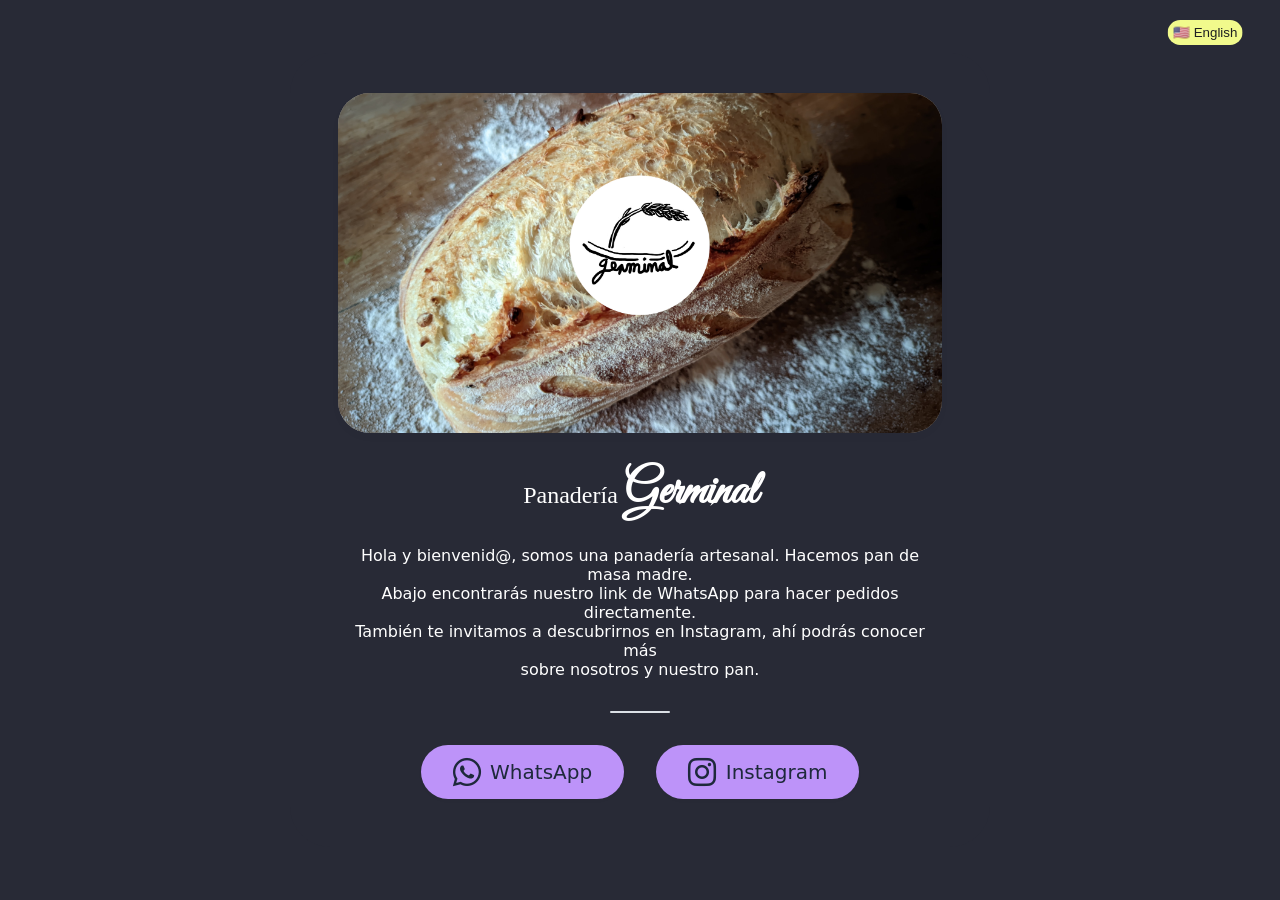
<file: index.html>
<!DOCTYPE html>
<html lang="en">
    <head>
	<meta charset="UTF-8">
	<meta name="viewport" content="width=device-width, initial-scale=1.0, maximum-scale=5.0">
	<title>Panadería Germinal 🍞</title>
	<!-- Font Awesome 6 (free icons) -->
	<link rel="stylesheet" type="text/css" href="style.css">
	<link rel="preconnect" href="https://fonts.googleapis.com">
	<link rel="preconnect" href="https://fonts.gstatic.com" crossorigin>
	<link rel="stylesheet" href="https://cdnjs.cloudflare.com/ajax/libs/font-awesome/6.0.0-beta3/css/all.min.css">
	<link href="https://fonts.googleapis.com/css2?family=Great+Vibes&display=swap" rel="stylesheet">
    </head>
    <body>
	<main class="card" role="main">
	    <!-- simple image (dynamic – responsive by nature) -->
	    <div class="image-wrapper">
		<img 
		 src="Germinal.jpg" 
		 alt="decoration" 
		 loading="lazy"
		 decoding="async"
		 >
	    </div>
		<!-- Language toggle button -->
		<button class="lang-btn" onclick="toggleLanguage()">
		    <span id="btn-text">🇺🇸 English</span>
		</button>

  <div class="content">
      <div class = "message">
	  <h1><span style="font-family: 'Montserrat'; font-weight: 300; font-size:1.5rem">Panadería   </span><span style="font-family: 'Great Vibes', cursive; font-weight:700; font-size:3rem">Germinal</span></h1>
      </div>
      <p id="desc">asd</p>
  </div>
  <!-- subtle divider -->
  <div class="divider" aria-hidden="true"></div>

      <!-- social icons: instagram + whatsapp (with labels) -->
      <div class="social-row">
        <a id="whatsapp" class="social-link whatsapp" aria-label="WhatsApp">
          <i class="fab fa-whatsapp"></i> WhatsApp
        </a>
        <a href="https://www.instagram.com/pangerminal/" class="social-link instagram" aria-label="Instagram">
          <i class="fab fa-instagram"></i> Instagram
        </a>
      </div>
      <!-- optional extra: tiny footer / dynamic hint -->
	  <!--    <div class="attribution"> -->
	  <!-- <span>2026 Licencia GPL3.0</span> -->
	  <!--    </div> -->
      </div>
      <script>
	  const translations = {
	      es: {
		  desc: "Hola y bienvenid@, somos una panadería artesanal. Hacemos pan de masa madre.<br>"+
		  "Abajo encontrarás nuestro link de WhatsApp para hacer pedidos directamente.<br>"+
		  "También te invitamos a descubrirnos en Instagram, ahí podrás conocer más<br>"+
		  "sobre nosotros y nuestro pan.",
		  whatsapp: 'https://wa.me/525530695279?text=¡Hola!%20Quisiera%20hacer%20un%20pedido.',
	      },
	      en: {
		  desc: "Hello and welcome, we're an artisan bakery. We bake sourdough bread.<br>"+
		  "In the WhatsApp link below you can make orders right away!<br>"+
		  "We also invite you to discover us on Instagram, in there you can learn more about us,<br>"+
		  "our bread, as well as make orders.<br>",
		  whatsapp: 'https://wa.me/525530695279?text=Hello!%20I%20want%20to%20place%20an%20order.',
	      }
	  };
	  let currentLang = 'es';

      function toggleLanguage() {
	  // Toggle language
	  currentLang = currentLang === 'es' ? 'en' : 'es';

	  // Update description - using innerHTML so <br> works
	  document.getElementById('desc').innerHTML = translations[currentLang].desc;

	  // Update social labels
	  document.getElementById('whatsapp').href = translations[currentLang].whatsapp;

	  // Update button text
	  document.getElementById('btn-text').textContent = 
	      currentLang === 'es' ? '🇺🇸 English' : '🇲🇽 Español';

	  // Update button text
	  const btnText = document.getElementById('btn-text');
	  btnText.textContent = currentLang === 'en' ? '🇲🇽 Español' : '🇺🇸 English';
      }

	  // Load Spanish on page load
	  document.addEventListener('DOMContentLoaded', function() {
	      document.getElementById('desc').innerHTML = translations.es.desc;
	      document.getElementById('whatsapp').href = translations.es.whatsapp;
	  });
      </script>
	</main>
    </body>
</html>
</file>
<file: style.css>
/* ----- global reset & base ----- */
* {
  margin: 0;
  padding: 0;
  box-sizing: border-box;
}

body {
  font-family: system-ui, -apple-system, 'Segoe UI', Roboto, 'Helvetica Neue', sans-serif;
  background: #282a36;
  min-height: 100vh;
  display: flex;
  align-items: center;
  justify-content: center;
  padding: 1.5rem;
  margin: 0;
  color: #ffffff;
}

.lang-btn {
  position: absolute;
  top: 20px;
  right: 0px;
  transform: translateX(-50%);
  z-index: 999;
  border-radius: 2.5rem;
  border-color: #ffffff00;
  padding: 0.2rem 0.2rem;
  background: #F1FA8C;
  color: #1e2021;
}

.message {
  color: #ffffff;
}

/* main card – flexible, dynamic */
.card {
  max-width: 640px;
  width: 100%;
  background: #282a36;
  border-radius: 2.5rem;
  padding: 2rem 2rem 2.5rem;
  transition: all 0.2s ease;
  text-align: center;
}

/* ----- image (simple, responsive) ----- */
.image-wrapper {
  width: 100%;
  margin-bottom: 1.8rem;
  border-radius: 2rem;
  overflow: hidden;
  background: #999999;
  box-shadow: 0 4px 12px rgba(0, 0, 0, 0.02);
}

.image-wrapper img {
  display: block;
  width: 100%;
  height: auto;
  aspect-ratio: 16 / 9;
  object-fit: cover;
  transition: transform 0.25s;
}

.image-wrapper img:hover {
  transform: scale(1.01);
}

/* fallback / alt text style */
.image-wrapper img[alt] {
  font-size: 0.9rem;
  color: #1e293b;
}

/* ----- typography & links ----- */
.content {
  display: flex;
  flex-direction: column;
  align-items: center;
  gap: 1.5rem;
}

.links-group {
  display: flex;
  flex-wrap: wrap;
  align-items: center;
  justify-content: center;
  gap: 1.2rem 2rem;
  margin: 0.25rem 0 0.25rem;
}

.links-group a {
  color: #ffffff;
  text-decoration: none;
  font-weight: 500;
  font-size: 1.1rem;
  letter-spacing: -0.01em;
  padding: 0.3rem 0.1rem;
  border-bottom: 2px solid transparent;
  transition: border-color 0.2s, color 0.2s, transform 0.15s;
  display: inline-flex;
  align-items: center;
  gap: 0.35rem;
}

.links-group a i {
  font-size: 1.2rem;
  width: 1.4rem;
  text-align: center;
  transition: transform 0.2s;
}

.links-group a:hover {
  color: #0f172a;
  border-bottom-color: #94a3b8;
  transform: translateY(-1px);
}

.links-group a:hover i {
  transform: scale(1.08);
}

/* social icons – specifically instagram & whatsapp */
.social-row {
  display: flex;
  flex-wrap: wrap;
  align-items: center;
  justify-content: center;
  gap: 2rem;
  margin-top: 0.4rem;
}

.social-link {
  display: inline-flex;
  align-items: center;
  justify-content: center;
  gap: 0.6rem;
  font-size: 1.2rem;
  font-weight: 500;
  color: #1e293b;
  text-decoration: none;
  padding: 0.6rem 1.4rem;
  background: #BD93F9;
  border-radius: 60px;
  transition: background 0.2s, box-shadow 0.2s, transform 0.15s;
  box-shadow: 0 2px 4px rgba(0,0,0,0.02);
}

.social-link i {
  font-size: 1.8rem;
  transition: transform 0.2s;
}

.social-link:hover {
  background: #e9eef3;
  box-shadow: 0 6px 14px rgba(0, 0, 0, 0.04);
  transform: scale(1.02);
}

.social-link:hover i {
  transform: scale(1.04);
}

/* instagram & whatsapp brand colors (subtle hover) */
.social-link.instagram:hover i {
  color: #d62976;
}
.social-link.whatsapp:hover i {
  color: #25d366;
}

/* optional extra text / separator */
.divider {
  width: 60px;
  height: 2px;
  background: #dbe0e6;
  border-radius: 4px;
  margin: 2rem auto;
}

/* ----- responsive: mobile first (already flexible) ----- */
@media (max-width: 480px) {
  .card {
    padding: 1.5rem 1.25rem 2rem;
    border-radius: 2rem;
  }

  .links-group {
    gap: 1rem 1.4rem;
  }

  .links-group a {
    font-size: 1rem;
    gap: 0.2rem;
  }

  .links-group a i {
    font-size: 1rem;
    width: 1.2rem;
  }

  .social-row {
    gap: 1.2rem;
    flex-direction: row;
    flex-wrap: wrap;
  }

  .social-link {
    padding: 0.5rem 1.2rem;
    font-size: 1rem;
    gap: 0.4rem;
  }

  .social-link i {
    font-size: 1.5rem;
  }

  .image-wrapper {
    border-radius: 1.5rem;
  }
}

/* extra small screens */
@media (max-width: 380px) {
  .card {
    padding: 1rem 0.9rem 1.5rem;
  }
  .links-group {
    gap: 0.8rem 0.9rem;
  }
  .social-link {
    padding: 0.4rem 0.9rem;
    font-size: 0.9rem;
  }
  .social-link i {
    font-size: 1.3rem;
  }
}

/* desktop large: keep it neat */
@media (min-width: 1024px) {
  .card {
    padding: 2.5rem 3rem 3rem;
    max-width: 700px;
  }
  .links-group a {
    font-size: 1.2rem;
  }
  .social-link {
    padding: 0.7rem 2rem;
    font-size: 1.25rem;
  }
  .social-link i {
    font-size: 2rem;
  }
}

/* accessibility & nice touches */
.attribution {
  margin-top: 2rem;
  font-size: 0.75rem;
  color: #94a3b8;
  letter-spacing: 0.3px;
  border-top: 1px solid #e9edf2;
  padding-top: 1.5rem;
  width: 100%;
}

.attribution a {
  color: #64748b;
  text-decoration: none;
  border-bottom: 1px dotted #cbd5e1;
}

.attribution a:hover {
  color: #334155;
  border-bottom-color: #94a3b8;
}
</file>
